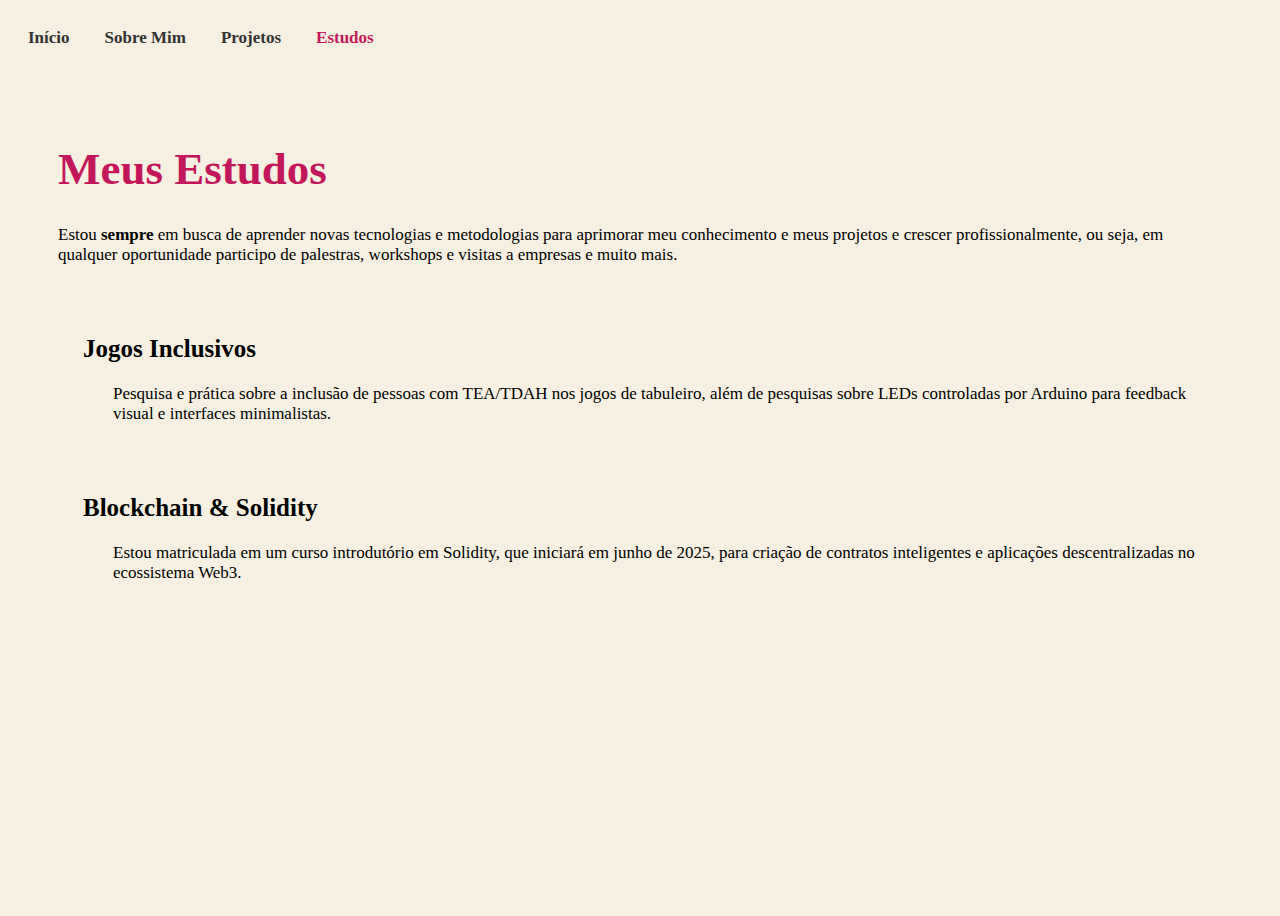
<file: estudos.html>
<!DOCTYPE html>
<html lang="en">
<head>
    <meta charset="UTF-8">
    <meta name="viewport" content="width=device-width, initial-scale=1.0">
    <link rel="stylesheet" href="css/styles.css">
    <title>Meu Portifólio</title>
</head>
<body>
    <header>
        <nav>
            <ul>
                <li><a href='index.html'>Início</a></li>
                <li><a href="sobre.html">Sobre Mim</a></li>
                <li><a href="projetos.html">Projetos</a></li>
                <li><a href="estudos.html" class="ativo">Estudos</a></li>
            </ul>
        </nav>
    </header>
    <main>
        <section id="estudos-intro">
            <h1>Meus Estudos</h1>
            <p>
            Estou <strong>sempre</strong> em busca de aprender novas tecnologias e metodologias para
            aprimorar meu conhecimento e meus projetos e crescer profissionalmente, ou seja, em qualquer oportunidade participo de palestras, workshops e visitas a empresas e muito mais.
            </p>
        </section>

        <section class="estudo">
            <h2>Jogos Inclusivos</h2>
            <p>
            Pesquisa e prática sobre a inclusão de pessoas com TEA/TDAH nos jogos de tabuleiro, além de pesquisas sobre LEDs controladas
            por Arduino para feedback visual e interfaces minimalistas.
            </p>
        </section>

        <section class="estudo">
            <h2>Blockchain &amp; Solidity</h2>
            <p>
            Estou matriculada em um curso introdutório em Solidity, que iniciará em junho de 2025, para criação de contratos inteligentes
            e aplicações descentralizadas no ecossistema Web3.
            </p>
        </section>

 

    </main>
</body>
</html>
</file>
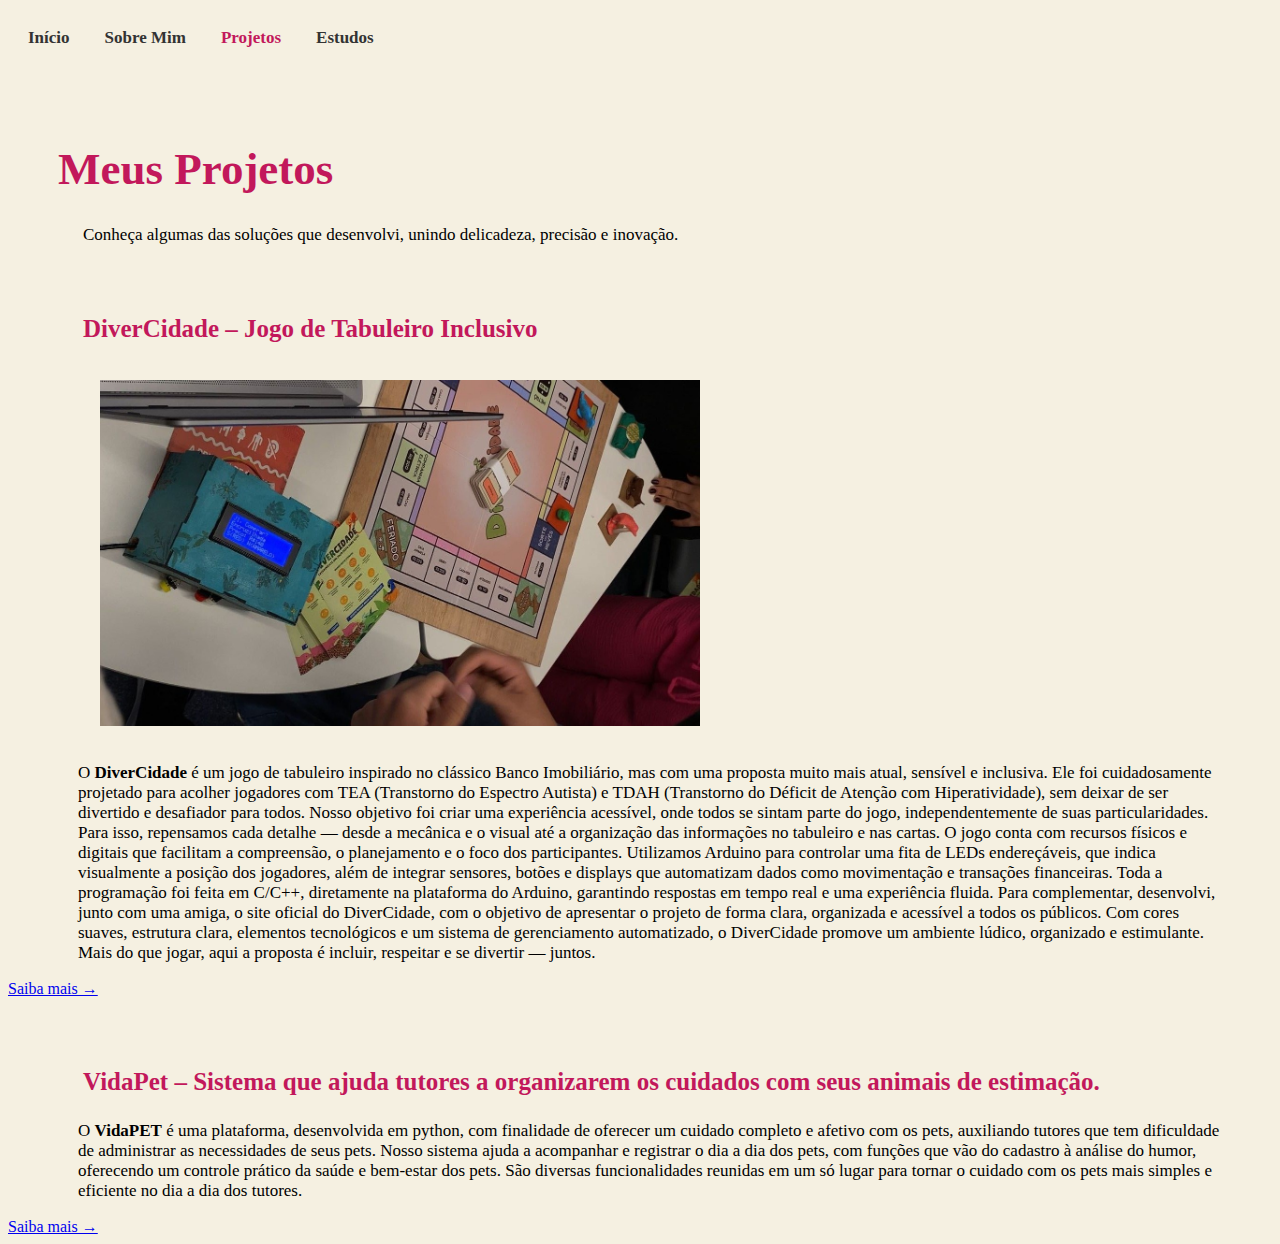
<file: projetos.html>
<!DOCTYPE html>
<html lang="en">
<head>
    <meta charset="UTF-8">
    <meta name="viewport" content="width=device-width, initial-scale=1.0">
    <link rel="stylesheet" href="css/styles.css">
    <title>Meu Portifólio</title>
</head>
<body>
    <header>
        <nav>
            <ul>
                <li><a href='index.html'>Início</a></li>
                <li><a href="sobre.html">Sobre Mim</a></li>
                <li><a href="projetos.html" class="ativo">Projetos</a></li>
                <li><a href="estudos.html">Estudos</a></li>
            </ul>
        </nav>
    </header>
    <main>
        <section id="apresentacao">
            <h1>Meus Projetos</h1>
            <p>Conheça algumas das soluções que desenvolvi, unindo delicadeza, precisão e inovação.</p>
        </section>
        
        <section id="jogo">
            <h1>DiverCidade – Jogo de Tabuleiro Inclusivo</h1>
            <div class="projeto-conteudo">
            <img id = "divercidade" src="imagens\divercidade.jpeg" alt="Vista aérea do tabuleiro DiverCidade com LEDs acesos">
            <div>
                <p>
                O <strong>DiverCidade</strong> é um jogo de tabuleiro inspirado no clássico Banco Imobiliário, mas com uma proposta muito mais atual, sensível e inclusiva. Ele foi cuidadosamente projetado para acolher jogadores com TEA (Transtorno do Espectro Autista) e TDAH (Transtorno do Déficit de Atenção com Hiperatividade), sem deixar de ser divertido e desafiador para todos. Nosso objetivo foi criar uma experiência acessível, onde todos se sintam parte do jogo, independentemente de suas particularidades. Para isso, repensamos cada detalhe — desde a mecânica e o visual até a organização das informações no tabuleiro e nas cartas. O jogo conta com recursos físicos e digitais que facilitam a compreensão, o planejamento e o foco dos participantes. Utilizamos Arduino para controlar uma fita de LEDs endereçáveis, que indica visualmente a posição dos jogadores, além de integrar sensores, botões e displays que automatizam dados como movimentação e transações financeiras. Toda a programação foi feita em C/C++, diretamente na plataforma do Arduino, garantindo respostas em tempo real e uma experiência fluida. Para complementar, desenvolvi, junto com uma amiga, o site oficial do DiverCidade, com o objetivo de apresentar o projeto de forma clara, organizada e acessível a todos os públicos. Com cores suaves, estrutura clara, elementos tecnológicos e um sistema de gerenciamento automatizado, o DiverCidade promove um ambiente lúdico, organizado e estimulante. Mais do que jogar, aqui a proposta é incluir, respeitar e se divertir — juntos.
                </p>
                <a href="https://madafonte.github.io/projeto-divercidade/" class="botao">Saiba mais →</a>
            </div>
            </div>
        </section>

        <section id="vidapet">
            <h1>VidaPet – Sistema que ajuda tutores a organizarem os cuidados com seus animais de estimação.</h1>
            <div class="projeto-conteudo">
            <div>
                <p id = vidapet>
                O <strong>VidaPET</strong> é uma plataforma, desenvolvida em python, com finalidade de oferecer um cuidado completo e afetivo com os pets, auxiliando tutores que tem dificuldade de administrar as necessidades de seus pets. Nosso sistema ajuda a acompanhar e registrar o dia a dia dos pets, com funções que vão do cadastro à análise do humor, oferecendo um controle prático da saúde e bem-estar dos pets. São diversas funcionalidades reunidas em um só lugar para tornar o cuidado com os pets mais simples e eficiente no dia a dia dos tutores.
                </p>
                <a href="https://github.com/marianamaliu/Projeto-FP" class="botao">Saiba mais →</a>
            </div>
            </div>

        </section>
    </main>
</body>
</html>
</file>
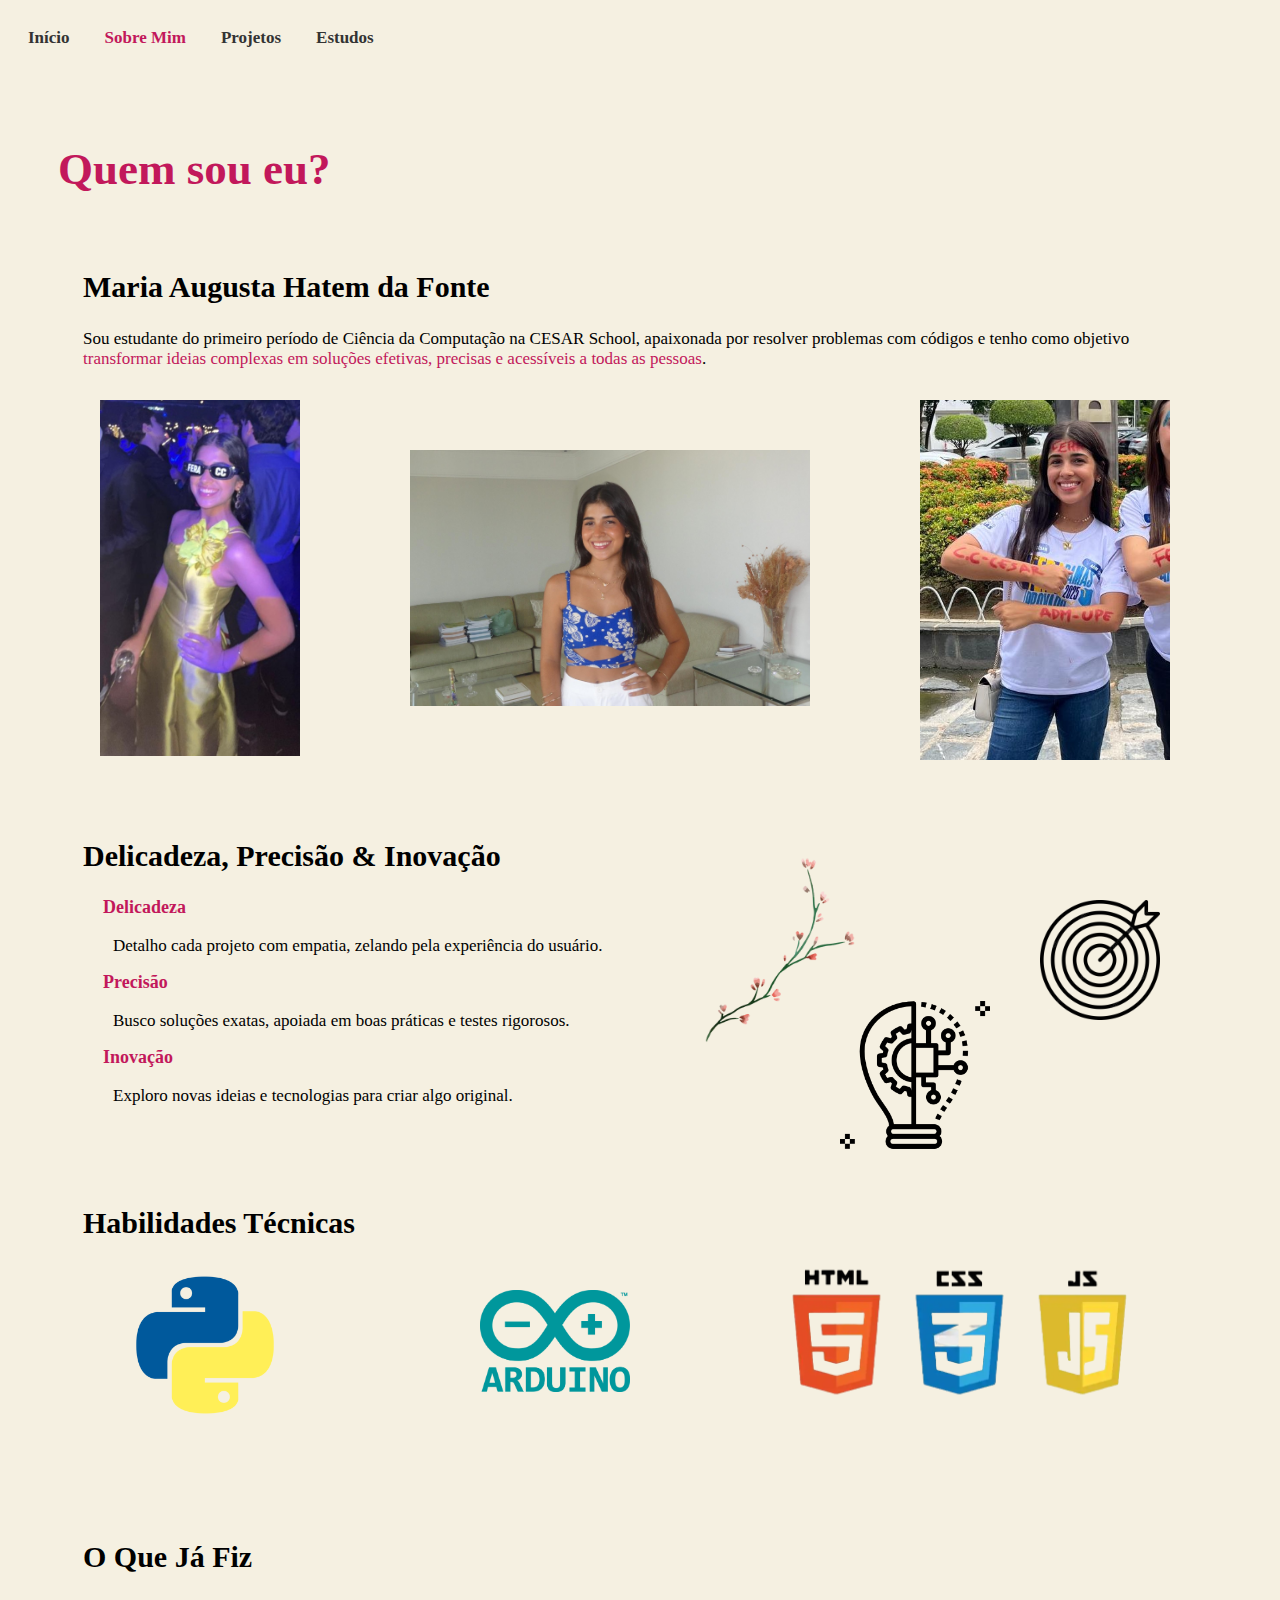
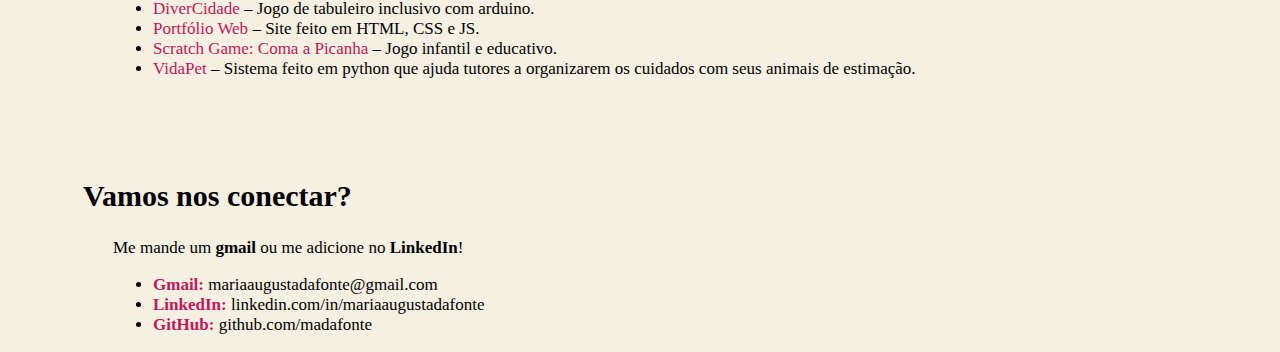
<file: sobre.html>
<!DOCTYPE html>
<html lang="en">
<head>
    <meta charset="UTF-8">
    <meta name="viewport" content="width=device-width, initial-scale=1.0">
    <link rel="stylesheet" href="css/styles.css">
    <title>Meu Portifólio</title>
</head>
<body>
    <header>
        <nav>
            <ul>
                <li><a href='index.html'>Início</a></li>
                <li><a href="sobre.html" class="ativo">Sobre Mim</a></li>
                <li><a href="projetos.html">Projetos</a></li>
                <li><a href="estudos.html">Estudos</a></li>
            </ul>
        </nav>
    </header>
    <main>
        <section id="apresentacao">
            <h1>Quem sou eu?</h1>
            <h2>Maria Augusta Hatem da Fonte</h2>
            <p>
                
                Sou estudante do primeiro período de Ciência da Computação na CESAR School, apaixonada por resolver problemas com códigos e tenho como objetivo <span class="destaque">transformar ideias complexas em soluções efetivas, precisas e acessíveis a todas as pessoas</span>.
            </p>
            <img id="inicio" src="imagens\formatura.jpg" alt="Maria Augusta, formatura">
            <img id="meio" src="imagens\foto.jpg" alt="Maria Augusta">
            <img id="fim" src="imagens\aprovada.jpg" alt="Maria Augusta, aprovada">
        </section>

        <section id="valores">
            <h2>Delicadeza, Precisão &amp; Inovação</h2>
            <div class="cards">
            <div class="card">
                <img id="delicadeza" src="imagens\delicadeza.webp" alt="">
                <h3>Delicadeza</h3>
                <p>Detalho cada projeto com empatia, zelando pela experiência do usuário.</p>
            </div>
            <div class="card">
                <img id="precisao" src="imagens\precisao.png" alt="">
                <h3>Precisão</h3>
                <p>Busco soluções exatas, apoiada em boas práticas e testes rigorosos.</p>
            </div>
            <div class="card">
                <img id="inovacao" src="imagens\inovacao.png" alt="">
                <h3>Inovação</h3>
                <p>Exploro novas ideias e tecnologias para criar algo original.</p>
            </div>
            </div>
        </section>

        <section id="habilidades">
            <h2>Habilidades Técnicas</h2>
            <div class="skills">
            <div class="skill">
                <img id="python" src="imagens\python.webp" alt="Python">
                <div class="skill-info">
                <div class="bar">
                    <div class="progress" style="width: 90%"></div>
                </div>
                </div>
            </div>
            <div class="skill">
                <img id="arduino" src="imagens\arduino.png" alt="Arduino">
                <div class="skill-info">
                <div class="bar">
                    <div class="progress" style="width: 80%"></div>
                </div>
                </div>
            </div>
            <div class="skill">
                <img id="trio" src="imagens\trio.png" alt="HTML/CSS">
                <div class="skill-info">
                <div class="bar">
                    <div class="progress" style="width: 85%"></div>
                </div>
                </div>
            </div>
        </section>


        <section id="projetos-destaque">
            <h2>O Que Já Fiz</h2>
            <ul>
            <li><span class="destaque">DiverCidade</span> – Jogo de tabuleiro inclusivo com arduino.</li>
            <li><span class="destaque">Portfólio Web</span> – Site feito em HTML, CSS e JS.</li>
            <li><span class="destaque">Scratch Game: Coma a Picanha</span> – Jogo infantil e educativo.</li>
            <li><span class="destaque">VidaPet</span> –  Sistema feito em python que ajuda tutores a organizarem os cuidados com seus animais de estimação.</li>
            </ul>
        </section>

        <section id="contato">
            <h2>Vamos nos conectar?</h2>
            <p>Me mande um <strong>gmail</strong> ou me adicione no <strong>LinkedIn</strong>!</p>
            <ul class="contatos">
            <li><span class="destaque"><strong>Gmail:</strong></span> <a href="mailto:mariaaugustadafonte@gmail.com">mariaaugustadafonte@gmail.com</a></li>
            <li><span class="destaque"><strong>LinkedIn:</strong></span> <a href="https://linkedin.com/in/mariaaugustadafonte" target="_blank">linkedin.com/in/mariaaugustadafonte</a></li>
            <li><span class="destaque"><strong>GitHub:</strong></span> <a href="https://github.com/madafonte" target="_blank">github.com/madafonte</a></li>
            </ul>
        </section>
    </main>
</body>
</html>
</file>
<file: css/styles.css>
body#inicial {
  background-color: #F5F0E1;
  background-image: url("../imagens/flor.png");
  background-repeat: no-repeat;
  background-position: left 100%;
  background-size: 300px;
  min-height: 100vh
}
body {
  background-color: #F5F0E1;
  background-repeat: no-repeat;
  background-position: left 100%;
  background-size: 300px;
  min-height: 100vh
}

header{
    display: flex;
    align-items: center;
    padding: 20px;
    font-family: 'Georgia', serif;
}

nav ul{
    display: flex;
    gap: 35px;
    list-style: none;
    margin: 0;
    padding: 0;
}

nav ul li a{
    position: relative;
    text-decoration: none;
    font-size: 17px;
    font-weight: bold;
    color: #333;
    padding: 5px 0;
}

nav ul li a.ativo{
    color: #c2185b;
}

#inicio {
  position: absolute;
  top: 400px;
  right: 980px;
  width: 200px;
  z-index: 0;
}
#meio {
  position: absolute;
  top: 450px;
  right: 470px;
  width: 400px;
  z-index: 0;
}
#fim {
  position: absolute;
  top: 400px;
  right: 110px;
  width: 250px;
  z-index: 0;
}

#palavras{
    font-family: 'Georgia', serif;
    margin-top:150px;
    padding-right: 70px;
    font-size: 45px;
    text-align: right;
}
#frase  {
    padding-right: 68px;
    font-size: 22px;
    font-weight:lighter;
    font-family: 'Garamond', serif;
    text-align: right;
}
.nome {
    margin-top: 45px;
    text-align: left;
    margin-left: 70px;
    font-family: 'Georgia', serif;
    font-size: 45px;
    font-weight: bold;
}

#apresentacao h1{
    margin-top: 75px;
    text-align: left;
    margin-left: 50px;
    font-family: 'Georgia', serif;
    font-size: 45px;
    font-weight: bold;
    color: #c2185b;
}
#apresentacao h2{
    margin-top: 75px;
    text-align: left;
    margin-left: 75px;
    font-family: 'Georgia', serif;
    font-size: 30px;
}
#apresentacao p{
    margin-top: 20px;
    text-align: left;
    margin-left: 75px;
    margin-right: 75px;
    font-family: 'Georgia', serif;
    font-size: 17px;
}

#valores h2{
    margin-top: 470px;
    text-align: left;
    margin-left: 75px;
    font-family: 'Georgia', serif;
    font-size: 30px;
}
#valores h3{
    margin-top: -1px;
    text-align: left;
    margin-left: 95px;
    font-family: 'Georgia', serif;
    font-size: 18px;
    color: #c2185b;
}
#valores p{
    margin-top: 20 px;
    text-align: left;
    margin-left: 105px;
    font-family: 'Georgia', serif;
    font-size: 17px;
}
#delicadeza{
  position: absolute;
  top: 850px;
  right: 400px;
  width: 200px;
  z-index: 0;
}
#precisao{
  position: absolute;
  top: 900px;
  right: 120px;
  width: 120px;
  z-index: 0;
}#inovacao{
  position: absolute;
  top: 1000px;
  right: 290px;
  width: 150px;
  z-index: 0;
}

#habilidades h2{
    margin-top: 100px;
    text-align: left;
    margin-left: 75px;
    font-family: 'Georgia', serif;
    font-size: 30px;
}

#python{
  position: absolute;
  top: 1270px;
  right: 1000px;
  width: 150px;
  z-index: 0;
}
#arduino{
  position: absolute;
  top: 1290px;
  right: 650px;
  width: 150px;
  z-index: 0;
}#trio{
  position: absolute;
  top: 1250px;
  right: 120px;
  width: 400px;
  z-index: 0;
}

#projetos-destaque h2{
    margin-top: 300px;
    text-align: left;
    margin-left: 75px;
    font-family: 'Georgia', serif;
    font-size: 30px;
}
#projetos-destaque ul{
    margin-top: 20 px;
    text-align: left;
    margin-left: 105px;
    font-family: 'Georgia', serif;
    font-size: 17px;
}
.destaque {
  color: #c2185b;
}

#contato h2{
    margin-top: 100px;
    text-align: left;
    margin-left: 75px;
    font-family: 'Georgia', serif;
    font-size: 30px;
}
#contato p{
    margin-top: 20 px;
    text-align: left;
    margin-left: 105px;
    font-family: 'Georgia', serif;
    font-size: 17px;
}
#contato ul{
    margin-top: 20 px;
    text-align: left;
    margin-left: 105px;
    font-family: 'Georgia', serif;
    font-size: 17px;
}
.contatos a {
  color: inherit;
  text-decoration: none;
}

#estudos-intro h1{
    margin-top: 75px;
    text-align: left;
    margin-left: 50px;
    margin-right: 50px;
    font-family: 'Georgia', serif;
    font-size: 45px;
    font-weight: bold;
    color: #c2185b;
}
#estudos-intro p{
    margin-top: 10 px;
    text-align: left;
    margin-left: 50px;
    margin-right: 50px;
    font-family: 'Georgia', serif;
    font-size: 17px;
}

.estudo h2{
    margin-top: 70px;
    text-align: left;
    margin-left: 75px;
    margin-right: 50px;
    font-family: 'Georgia', serif;
    font-size: 25px;
}
.estudo h3{
    margin-top: px;
    text-align: left;
    margin-left: 105px;
    margin-right: 50px;
    font-family: 'Georgia', serif;
    font-size: 18px;
    color: #c2185b;
}
.estudo p{
    margin-top: 5 px;
    text-align: left;
    margin-left: 105px;
    margin-right: 50px;
    font-family: 'Georgia', serif;
    font-size: 17px;
}

#jogo h1{
    margin-top: 70px;
    text-align: left;
    margin-left: 75px;
    margin-right: 50px;
    font-family: 'Georgia', serif;
    font-size: 25px;
    color: #c2185b;
}

#jogo p{
    margin-top: 420px;
    text-align: left;
    margin-left: 70px;
    margin-right: 50px;
    font-family: 'Georgia', serif;
    font-size: 17px;
}
#divercidade {
  position: absolute;
  top: 380px;
  right: 580px;
  width: 600px;
  z-index: 0;
}
#vidapet h1{
    margin-top: 70px;
    text-align: left;
    margin-left: 75px;
    margin-right: 50px;
    font-family: 'Georgia', serif;
    font-size: 25px;
    color: #c2185b;
}

#vidapet p{
    margin-top: 25px;
    text-align: left;
    margin-left: 70px;
    margin-right: 50px;
    font-family: 'Georgia', serif;
    font-size: 17px;
}
</file>
